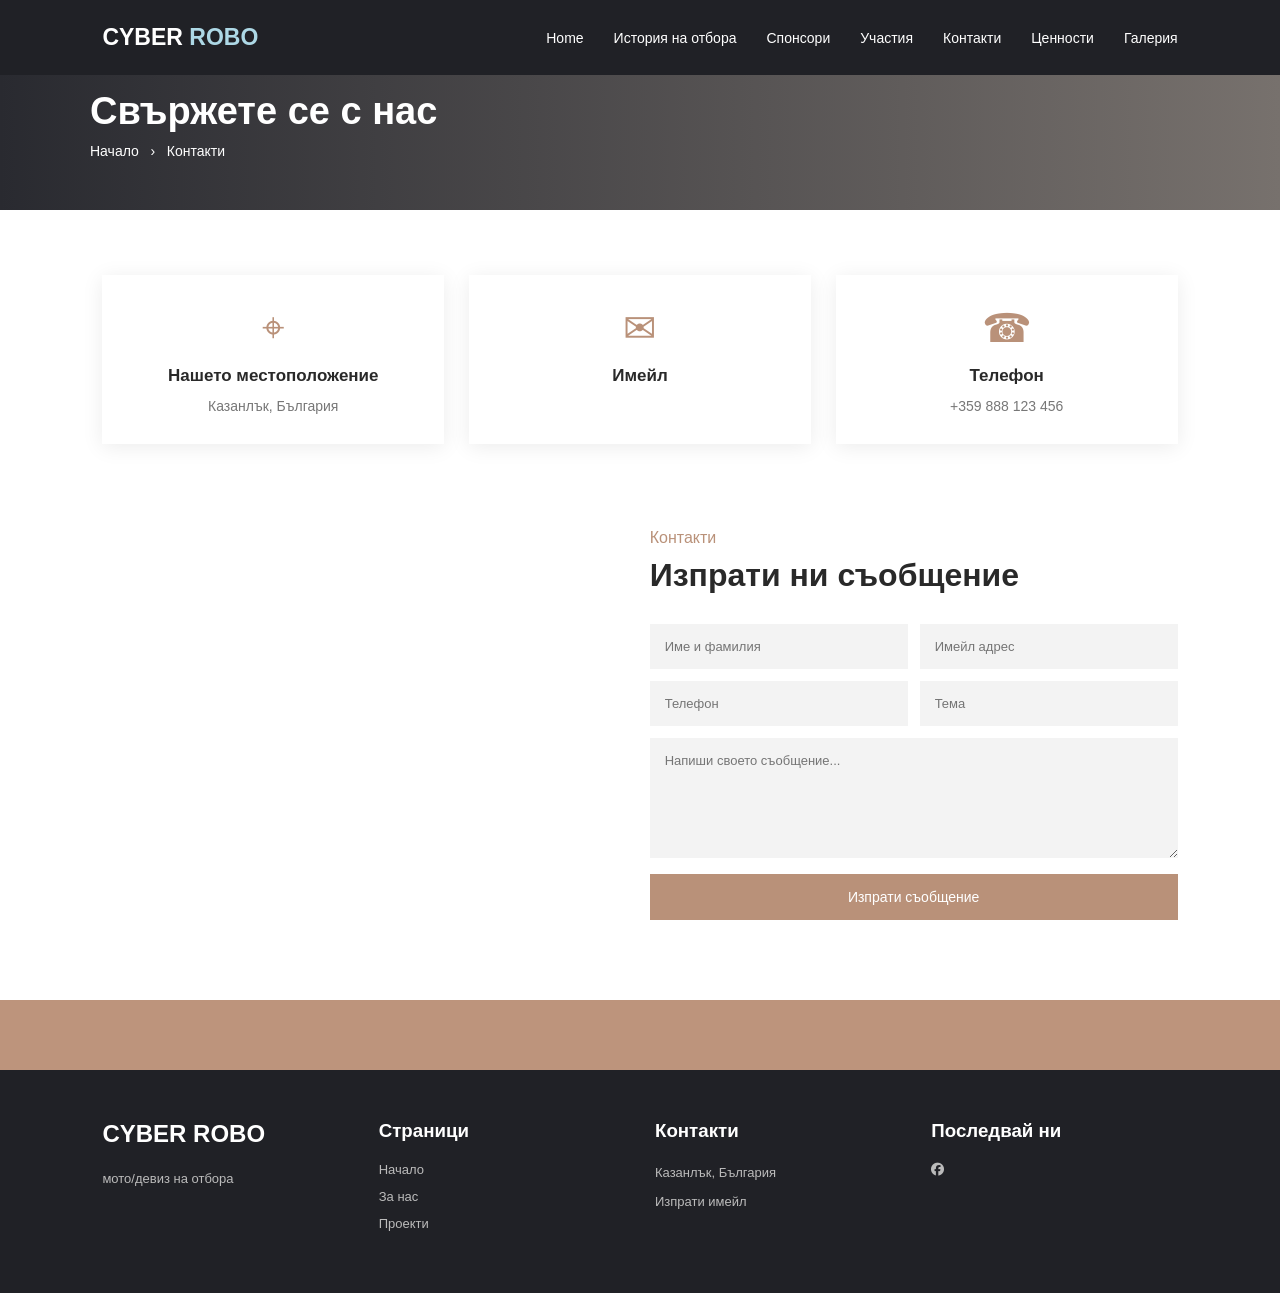
<file: index.html>
<!DOCTYPE html>
<html lang="bg">
<head>
    <meta charset="UTF-8">
    <meta name="viewport" content="width=device-width, initial-scale=1.0">
    <title>Контакти</title>
    <link rel="stylesheet" href="style.css">
    <link rel="stylesheet"
href="https://cdnjs.cloudflare.com/ajax/libs/font-awesome/6.5.0/css/all.min.css">
</head>
<body>

    <!-- Горно меню -->
    <header>
        <div class="logo">CYBER<span> ROBO</span></div>

        <nav>
            <a href="index.html">Home</a>
            <a href="about.html">История на отбора</a>
            <a href="projects.html">Спонсори</a>
            <a href="survey.html">Участия</a>
            <a href="contact.html">Контакти</a>
            <a href="cenosti">Ценности</a>
            <a href="galeria">
            Галерия
        </a>
        </nav>
    </header>

    <!-- Заглавна част -->
    <section class="hero">
        <h1>Свържете се с нас</h1>
        <p>Начало &nbsp; › &nbsp; Контакти</p>
    </section>

    <!-- Информация за контакт -->
    <section class="info">

        <div class="info-card">
            <div class="symbol">⌖</div>
            <h3>Нашето местоположение</h3>
            <p>Казанлък, България</p>
        </div>

        <div class="info-card">
            <div class="symbol">✉</div>
            <h3>Имейл</h3>
            <a href="https://www.facebook.com/?locale=bg_BG"></a>
        </div>

        <div class="info-card">
            <div class="symbol">☎</div>
            <h3>Телефон</h3>
            <p>+359 888 123 456</p>
        </div>

    </section>

    <!-- Карта и форма -->
    <section class="contact-section">

        <div class="map">
            <iframe
                src="https://maps.google.com/maps?q=Kazanlak%20Bulgaria&t=&z=13&ie=UTF8&iwloc=&output=embed"
                loading="lazy">
            </iframe>
        </div>

        <div class="contact-form">
            <p class="small-title">Контакти</p>
            <h2>Изпрати ни съобщение</h2>

            <form>
                <div class="input-row">
                    <input type="text" placeholder="Име и фамилия">
                    <input type="email" placeholder="Имейл адрес">
                </div>

                <div class="input-row">
                    <input type="tel" placeholder="Телефон">
                    <input type="text" placeholder="Тема">
                </div>

                <textarea placeholder="Напиши своето съобщение..."></textarea>

                <button type="submit">Изпрати съобщение</button>
            </form>
        </div>

    </section>

    <!-- Цветна лента с бутон -->
    <section class="banner">
        <h2></h2>

       
    </section>

    <!-- Долна част -->
    <footer>
        <div class="footer-column">
            <h2>CYBER ROBO</h2>
            <p>мото/девиз на отбора</p>
        </div>

        <div class="footer-column">
            <h3>Страници</h3>
            <a href="index.html">Начало</a>
            <a href="about.html">За нас</a>
            <a href="projects.html">Проекти</a>
        </div>

        <div class="footer-column">
            <h3>Контакти</h3>
            <p>Казанлък, България</p>
            <a href="mailto:greencity@email.com" class="email-button">
    Изпрати имейл
</a>
        </div>

        <div class="footer-column">
            <h3>Последвай ни</h3>
           <a href="https://www.facebook.com/cyber.robo.kk" target="_blank" class="social-icon">
    <i class="fa-brands fa-facebook"></i>
</a>
            
        </div>
    </footer>

</body>
</html>
</file>
<file: style.css>
/* Основни настройки */
* {
    margin: 0;
    padding: 0;
    box-sizing: border-box;
}

body {
    font-family: Arial, sans-serif;
    color: #292929;
}

/* Горно меню */
header {
    background-color: #202126;
    color: white;
    height: 75px;
    display: flex;
    align-items: center;
    justify-content: space-between;
    padding: 0 8%;
    position: fixed;
    width: 100%;
}

.logo {
    font-size: 23px;
    font-weight: bold;
}

.logo span {
    color: lightblue;
}

nav {
    display: flex;
    gap: 30px;
}

nav a {
    color: white;
    text-decoration: none;
    font-size: 14px;
    
}

nav a:hover {
    color: #c49b83;
}

/* Заглавна част */
.hero {
    height: 210px;
    background: linear-gradient(90deg, #292a30, #77716d);
    color: white;
    padding: 90px;
}

.hero h1 {
    font-size: 38px;
    margin-bottom: 10px;
    gap:30px;
}

.hero p {
    font-size: 14px;
}

/* Информационни полета */
.info {
    display: flex;
    justify-content: center;
    gap: 25px;
    padding: 65px 8%;
}

.info-card {
    background-color: white;
    box-shadow: 0 3px 20px rgba(0, 0, 0, 0.08);
    width: 33%;
    padding: 30px 15px;
    text-align: center;
}

.symbol {
    font-size: 40px;
    color: #b99179;
    margin-bottom: 15px;
}

.info-card h3 {
    font-size: 17px;
    margin-bottom: 12px;
}

.info-card p {
    color: #777;
    font-size: 14px;
}

/* Карта и форма */
.contact-section {
    display: flex;
    gap: 60px;
    padding: 20px 8% 80px;
    align-items: center;
}

.map {
    width: 48%;
    height: 340px;
}

.map iframe {
    width: 100%;
    height: 100%;
    border: none;
}

.contact-form {
    width: 52%;
}

.small-title {
    color: #b99179;
    margin-bottom: 10px;
}

.contact-form h2 {
    font-size: 32px;
    margin-bottom: 30px;
}

.input-row {
    display: flex;
    gap: 12px;
    margin-bottom: 12px;
}

input, textarea {
    width: 100%;
    padding: 15px;
    border: none;
    background-color: #f3f3f3;
    font-family: Arial, sans-serif;
    font-size: 13px;
}

textarea {
    height: 120px;
    resize: vertical;
    margin-bottom: 12px;
}

.contact-form button {
    width: 100%;
    padding: 15px;
    border: none;
    background-color: #b99179;
    color: white;
    cursor: pointer;
    font-size: 14px;
}

.contact-form button:hover {
    background-color: #a17c65;
}

/* Цветна лента */
.banner {
    background-color: #bd947c;
    padding: 35px 8%;
    display: flex;
    justify-content: space-between;
    align-items: center;
    color: white;
}

.banner h2 {
    font-size: 23px;
    max-width: 500px;
}

.banner-button {
    background-color: white;
    color: #333;
    padding: 15px 25px;
    text-decoration: none;
    font-size: 14px;
}

.banner-button:hover {
    background-color: #eee;
}

/* Долна част */
footer {
    background-color: #202126;
    color: white;
    display: flex;
    justify-content: space-between;
    gap: 30px;
    padding: 50px 8%;
}

.footer-column {
    width: 25%;
}

.footer-column h2,
.footer-column h3 {
    margin-bottom: 20px;
}

.footer-column p {
    color: #bbb;
    font-size: 13px;
    line-height: 1.7;
    margin-bottom: 10px;
}

.footer-column a {
    display: block;
    color: #bbb;
    text-decoration: none;
    margin-bottom: 12px;
    font-size: 13px;
}

.footer-column a:hover {
    color: #c49b83;
}
.social-icon {
    color: white;
    font-size: 50px;
    text-decoration: none;
}

.social-icon:hover {
    color: #1877F2;
}

/* За телефони */
@media (max-width: 768px) {

    header {
        height: auto;
        padding: 25px 5%;
        flex-direction: column;
        gap: 20px;
    }

    nav {
        flex-wrap: wrap;
        justify-content: center;
        gap: 15px;
    }

    .info {
        flex-direction: column;
    }

    .info-card {
        width: 100%;
    }

    .contact-section {
        flex-direction: column;
    }

    .map, .contact-form {
        width: 100%;
    }

    .input-row {
        flex-direction: column;
    }

    .banner {
        flex-direction: column;
        gap: 25px;
        text-align: center;
    }

    footer {
        flex-wrap: wrap;
    }

    .footer-column {
        width: 45%;
    }
}
</file>
